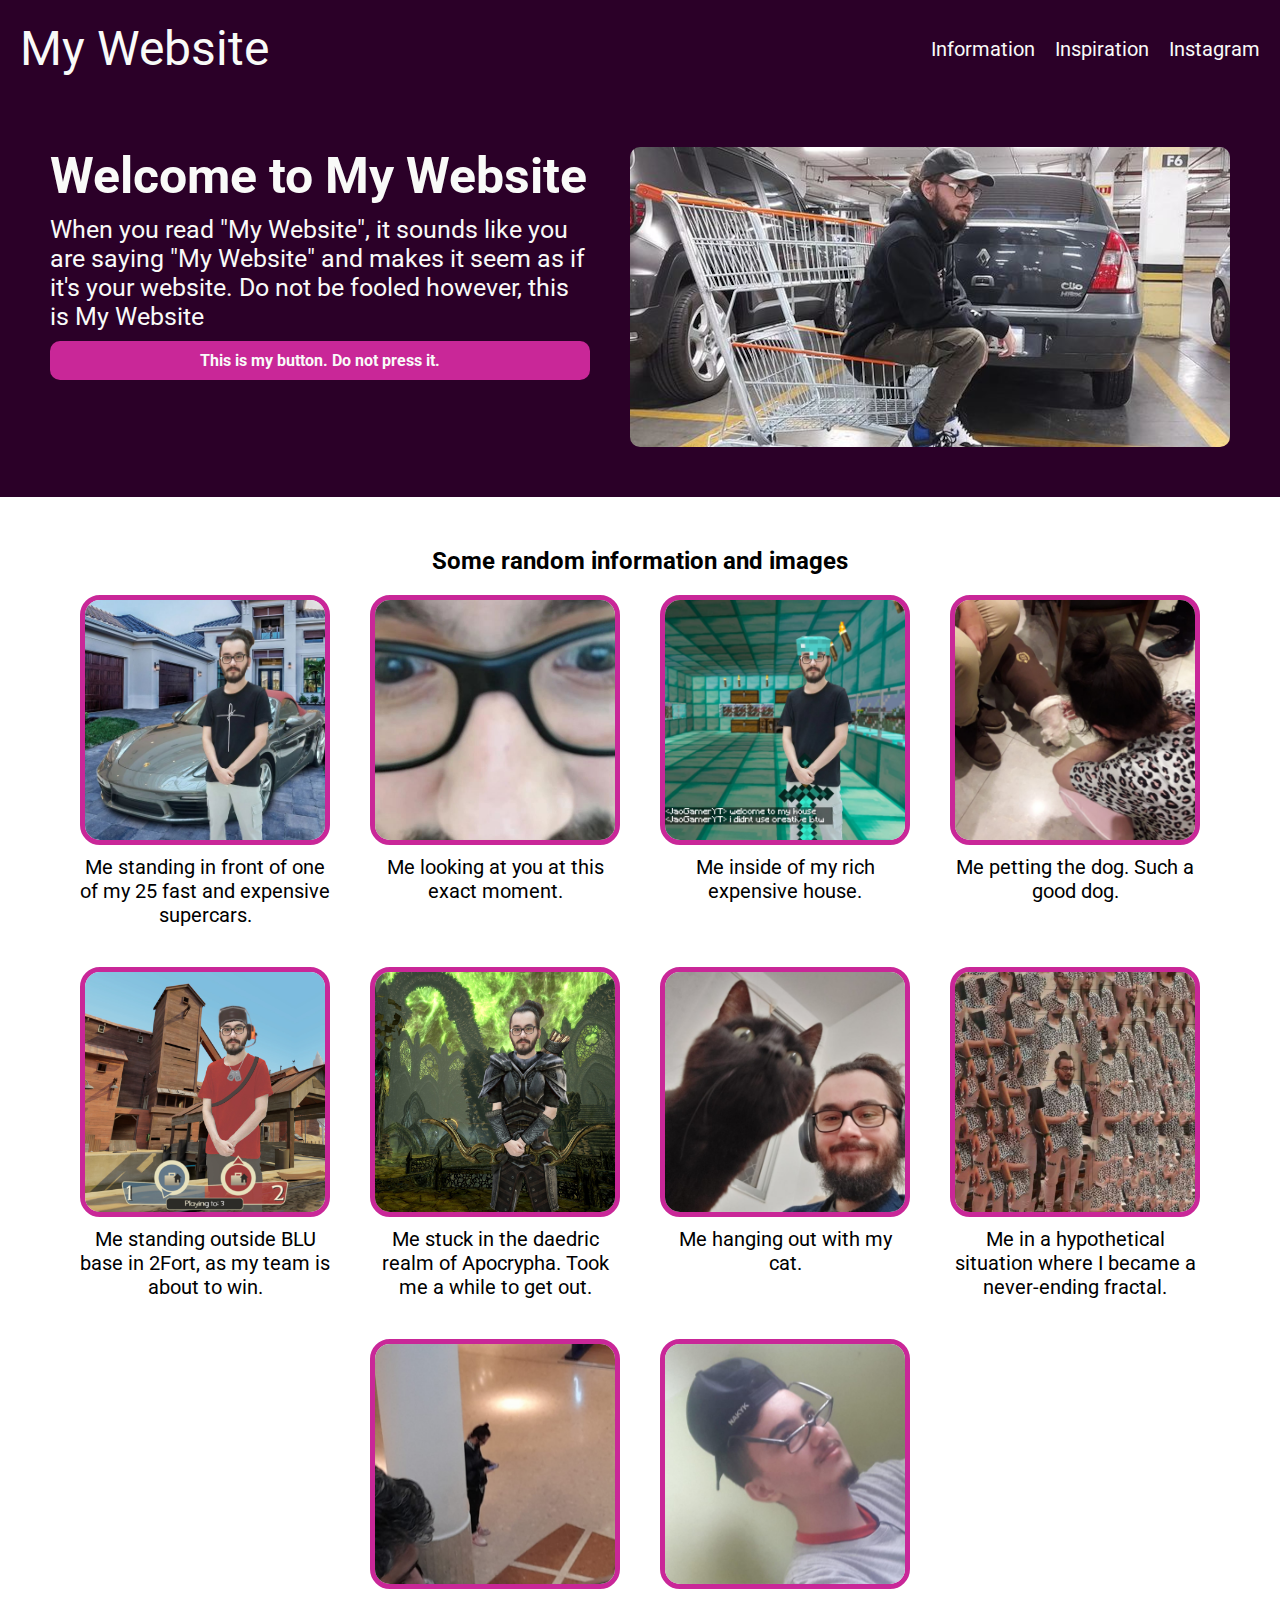
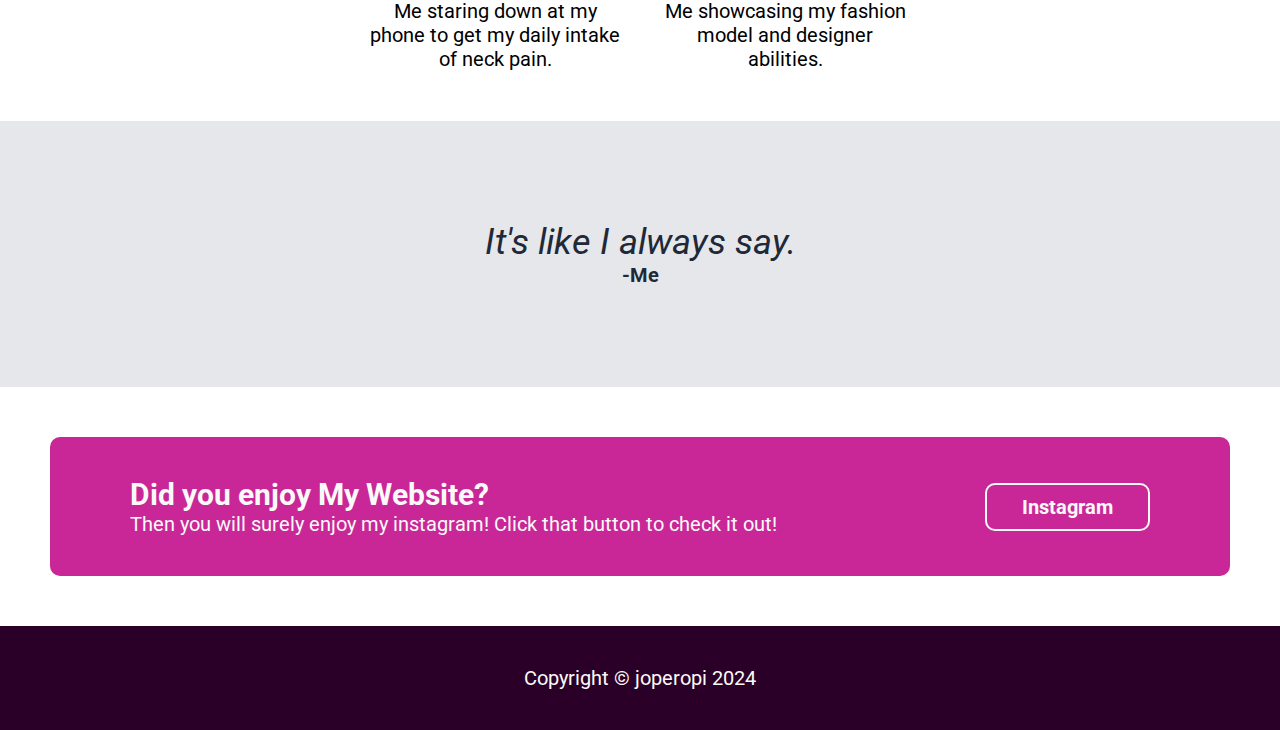
<file: index.html>
<!DOCTYPE html>
<html lang="en">
<head>
    <meta charset="UTF-8">
    <meta name="viewport" content="width=device-width, initial-scale=1.0">
    <title>My Webpage</title>
    <link rel="stylesheet" href="css/style.css">
    <link rel="icon" type="image/x-icon" href="img/mim.jpeg">
</head>
<body>
    <!-- HEADER -->
    <div class="header">
        <div class="logo">
            <p>My Website</p>
        </div>
        <ul class="header-links">
            <li><a href="#infosection">Information</a></li>
            <li><a href="#quotesection">Inspiration</a></li>
            <li><a href="#signupsection">Instagram</a></li>
        </ul>
    </div>
    <!-- HERO -->
    <div class="hero">
        <div class="hero-text">
            <h2>Welcome to My Website</h2>
            <p>When you read "My Website", it sounds like you are saying "My Website" and makes it seem as if it's your website. Do not be fooled however, this is My Website</p>
            <a href="dont.html" class="hero-button">This is my button. Do not press it.</a>
        </div>
        <div class="hero-image">
            <img src="img/heroimg.png" alt="Me sitting inside of a shopping cart" width="600" height="300">
        </div>
    </div>
    <!-- INFO -->
    <div class="info" id="infosection">
        <div>
            <h2>Some random information and images</h2>
        </div>
        <div class="deck">
            <div class="card">
                <img src="img/inforich.jpeg" alt="Me standing in front of one of my 25 expensive supercars" width="250" height="250">
                <p>Me standing in front of one of my 25 fast and expensive supercars.</p>
            </div>
            <div class="card">
                <img src="img/infoface.jpeg" alt="Me looking at you" width="250" height="250">
                <p>Me looking at you at this exact moment.</p>
            </div>
            <div class="card">
                <img src="img/infohouse.jpeg" alt="Me inside of my house" width="250" height="250">
                <p>Me inside of my rich expensive house.</p>
            </div>
            <div class="card">
                <img src="img/infodog.jpeg" alt="Me petting the dog" width="250" height="250">
                <p>Me petting the dog. Such a good dog.</p>
            </div>
            <div class="card">
                <img src="img/info2fort.jpeg" alt="Me standing outside BLU base in 2Fort" width="250" height="250">
                <p>Me standing outside BLU base in 2Fort, as my team is about to win.</p>
            </div>
            <div class="card">
                <img src="img/infodaedric.jpeg" alt="Me stuck in the daedric realm of apocrypha" width="250" height="250">
                <p>Me stuck in the daedric realm of Apocrypha. Took me a while to get out.</p>
            </div>
            <div class="card">
                <img src="img/infocat.jpeg" alt="Me and my cat hanging out" width="250" height="250">
                <p>Me hanging out with my cat.</p>
            </div>
            <div class="card">
                <img src="img/infofractal.jpeg" alt="Me if I was a fractal" width="250" height="250">
                <p>Me in a hypothetical situation where I became a never-ending fractal.</p>
            </div>
            <div class="card">
                <img src="img/infoneck.jpeg" alt="Me staring down at my phone" width="250" height="250">
                <p>Me staring down at my phone to get my daily intake of neck pain.</p>
            </div>
            <div class="card">
                <img src="img/infodrip.jpeg" alt="Me at the peak of my swag" width="250" height="250">
                <p>Me showcasing my fashion model and designer abilities.</p>
            </div>
        </div>
    </div>
    <!-- QUOTE -->
    <div class="quote" id="quotesection">
        <div class="quote-text">
            <p>It's like I always say.</p>
        </div>
        <div class="quote-credit">
            <p>-Me</p>
        </div>
    </div>
    <!-- SIGN UP -->
    <div class="signup" id="signupsection">
        <div class="signup-card">
            <div>
                <h3>Did you enjoy My Website?</h3>
                <p>Then you will surely enjoy my instagram! Click that button to check it out!</p>
            </div>
            <div>
                <a href="https://www.instagram.com/jjjjaog/" target="_blank" class="signup-button">Instagram</a>
            </div>
        </div>
    </div>
    <!-- FOOTER -->
    <div class="footer"><p>Copyright &copy; <a href="https://github.com/joperopi" target="_blank">joperopi</a> 2024</p></div>
</body>
</html>
</file>
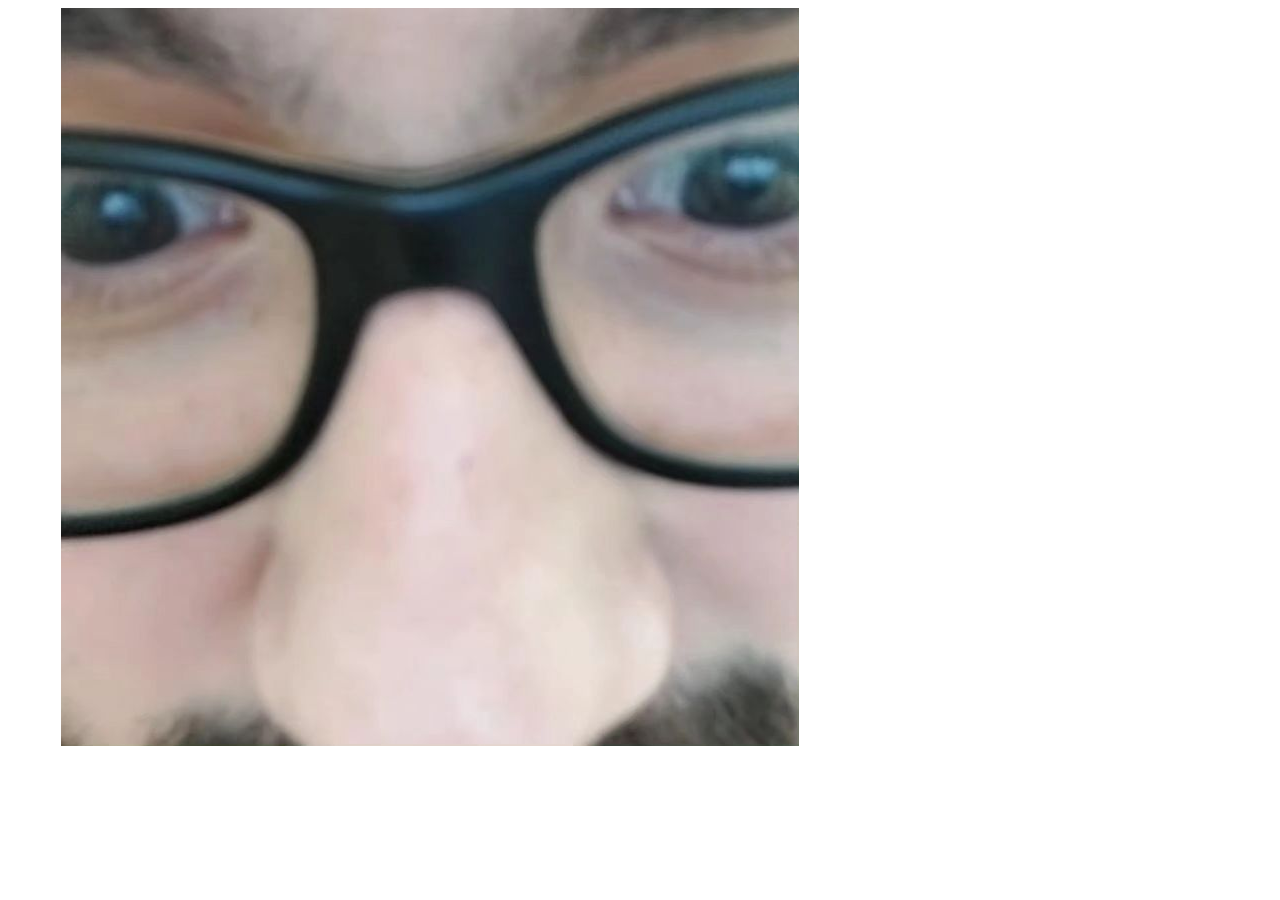
<file: dont.html>
<!DOCTYPE html>
<html>
    <head>
        <meta charset="UTF-8">
        <meta name="viewport" content="width=device-width, initial-scale=1.0">
        <title>I told you not to click it</title>
        <link rel="icon" type="image/x-icon" href="img/mim.jpeg">
    </head>
    <body>
        <marquee direction="right">
            <img src="img/infoface.jpeg" scrollmount="100" alt="I see you">
        </marquee>
    </body>
</html>
</file>
<file: css/style.css>
@import url('https://fonts.googleapis.com/css2?family=Roboto');

* {
    box-sizing: border-box;
    margin: 0;
}

html {
    scroll-behavior: smooth
}

body {
    display: flex;
    flex-direction: column;
    font-family: Roboto, sans-serif;
    justify-content: space-between;
}

.header,
.hero,
.footer {
    background-color: #2b0028;
}

.header {
    align-items: center;
    color: #F9FAF8;
    display: flex;
    flex-wrap: wrap;
    justify-content: space-between;
    padding: 20px;
}

.header a,
.header a::before,
.header a::after,
.footer a {
    color: #F9FAF8;
    text-decoration: none;
}

.logo {
    align-content: center;
    flex: 0 0 auto;
    font-size: 48px;
    text-align: center;
}

li {
    list-style: none;
}

ul {
    display: flex;
    flex: 0 0 auto;
    font-size: 20px;
    gap: 20px;
    justify-content: space-between;
    padding: 0px;
}

.hero {
    display: flex;
    flex-wrap: wrap;
    gap: 40px;
    justify-content: center;
    padding: 50px;
}

.hero-text {
    color: #F9FAF8;
    display: flex;
    flex-direction: column;
    flex: 1;
    gap: 10px;
    max-width: 600px;
    min-width: 250px;
}

.hero-text h2 {
    font-size: 50px;
}

.hero-text p {
    font-size: 25px;
}

.hero-button,
.signup-button {
    background-color: #c92798;
    border-radius: 10px;
    border: none;
    color: #F9FAF8;
    font-weight: bold;
    padding: 10px 35px;
    text-align: center;
    text-decoration: none;
}

.hero-image {
    flex: 1 1 auto;
    max-height: 300px;
    max-width: 600px;
}

.hero-image img {
    border-radius: 10px;
    height: auto;
    width: 100%;
}

.info {
    align-items: center;
    display: flex;
    flex-direction: column;
    gap: 20px;
    padding: 50px;
}

.deck {
    display: flex;
    flex-wrap: wrap;
    gap: 40px;
    justify-content: center;
    max-width: 1420px;
}

.card {
    display: flex;
    flex-direction: column;
    font-size: 20px;
    gap: 10px;
    text-align: center;
    width: 250px;
}

.card img {
    border-radius: 20px;
    border: 5px solid #c92798;
}

.quote {
    align-items: center;
    background-color: #E5E7EB;
    display: flex;
    flex-direction: column;
    padding: 100px;
}

.quote-text {
    color: #1F2937;
    font-size: 36px;
    font-style: italic;
    max-width: 1200px;
    padding: 0px 50px;
    white-space: nowrap;
}

.quote-credit {
    color: #1F2937;
    font-size: 20px;
    font-weight: bold;
    max-width: 1200px;
}

.signup {
    color: #F9FAF8;
    display: flex;
    justify-content: center;
    padding: 50px;
}

.signup-card {
    align-items: center;
    background-color: #c92798;
    border-radius: 10px;
    display: flex;
    flex-wrap: wrap;
    flex: auto;
    font-size: 20px;
    gap: 20px;
    justify-content: space-between;
    max-width: 1200px;
    padding: 40px 80px;
}

.signup h3 {
    font-size: 30px;
}

.signup-button {
    border-radius: 10px;
    border: 2px solid #F9FAF8;
}

.footer {
    color: #F9FAF8;
    display: flex;
    font-size: 20px;
    justify-content: center;
    padding: 40px;
}
</file>
